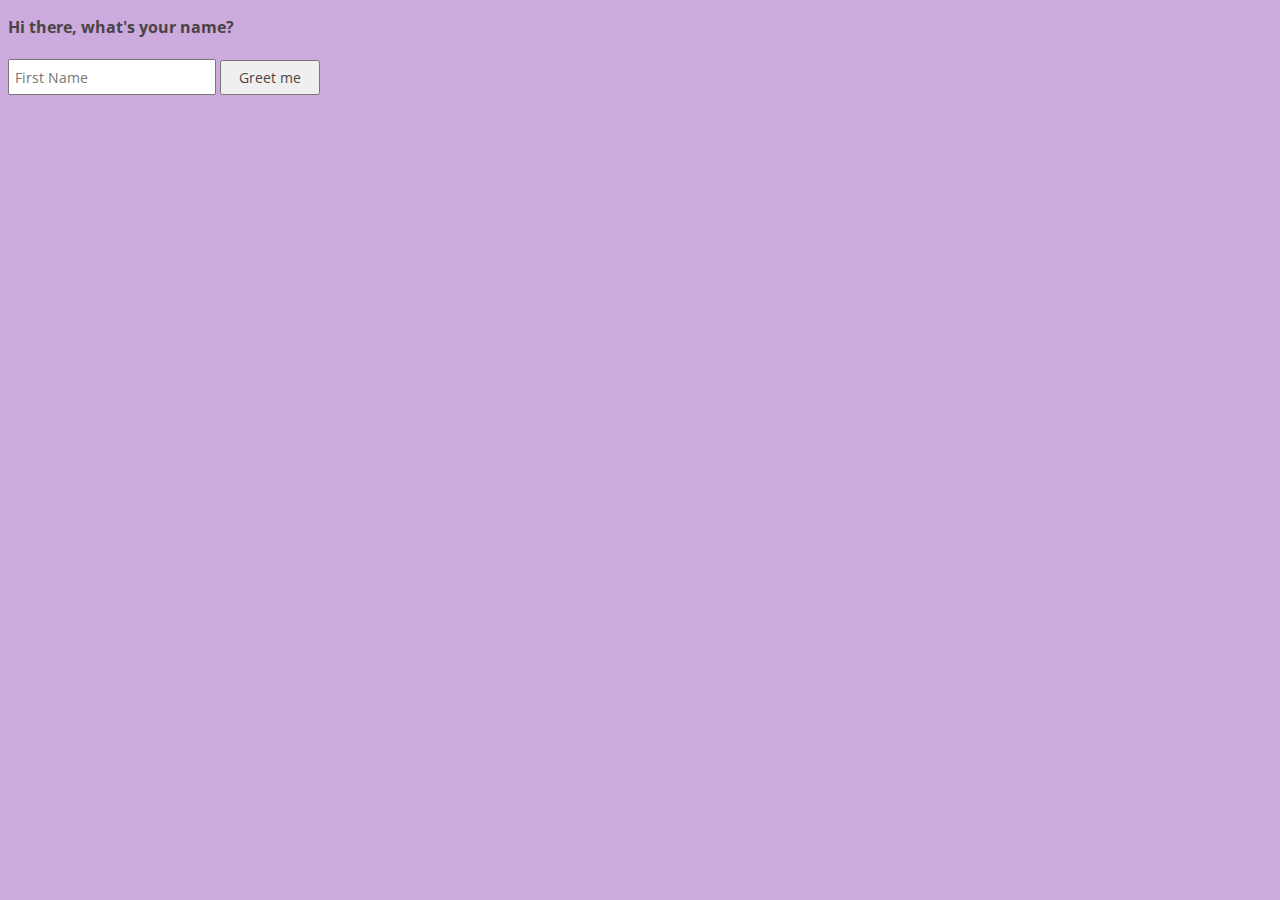
<file: Ex1 Meet & Greet/index.html>
<!doctype html>
<html lang="en">
<head>
    <meta charset="UTF-8">
    <title>Meet & Greet</title>
    <link href="//fonts.googleapis.com/css?family=Open+Sans" type="text/css" rel="stylesheet">
    <link rel="stylesheet" href="css/style.css" type="text/css" />
</head>
<body>
    <p>Hi there, what's your name?</p>
    <input type="text" name="name" placeholder="First Name"/>
    <input type="button" name="introduction" value="Greet me"/>
    <div id="output"></div>
    <script
      src="https://code.jquery.com/jquery-3.2.1.js"
      integrity="sha256-DZAnKJ/6XZ9si04Hgrsxu/8s717jcIzLy3oi35EouyE="
      crossorigin="anonymous"></script>
    <script type="text/javascript" src="js/app.js"></script>
</body>
</html>
</file>
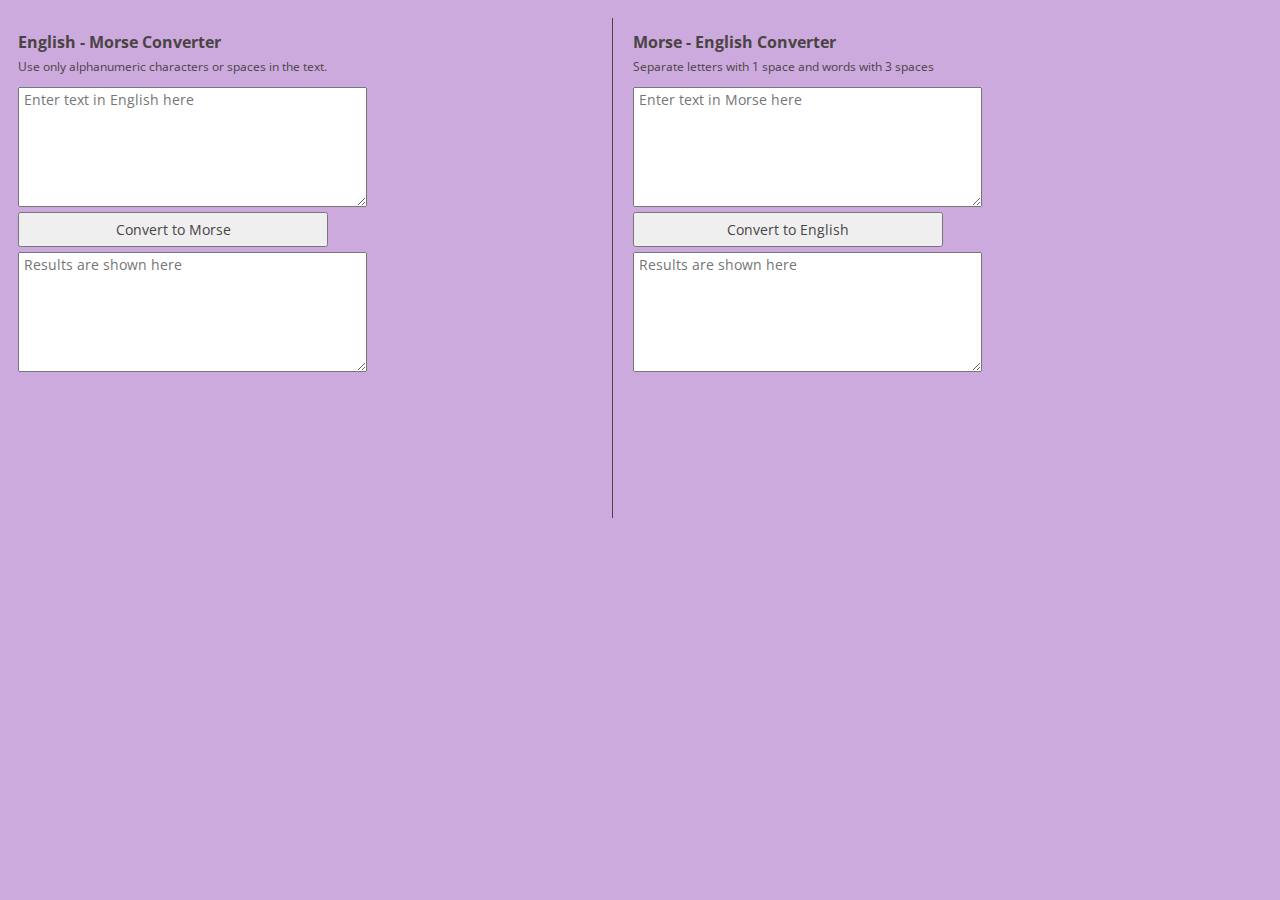
<file: Ex2 Morse code  - English transalator/index.html>
<!doctype html>
<html lang="en">
<head>
    <meta charset="UTF-8">
    <title>English to Morse</title>
    <link href="//fonts.googleapis.com/css?family=Open+Sans" type="text/css" rel="stylesheet">
    <link rel="stylesheet" href="css/style.css" type="text/css" />
</head>
<body>
    <div id="col1" class="column">
        <h2>English - Morse Converter</h2>
        <p>Use only alphanumeric characters or spaces in the text.</p>
        <textarea id="en" rows="6" cols="41" name="english" placeholder="Enter text in English here"></textarea>
        <input id="En-Mo" type="button" name="convert" value="Convert to Morse"/>
        <textarea id="res1" rows="6" cols="41" name="output-morse" placeholder="Results are shown here"></textarea>
    </div>
    <div class="column">
        <h2>Morse - English Converter</h2>
        <p>Separate letters with 1 space and words with 3 spaces</p>
        <textarea id="mo" rows="6" cols="41" name="morse" placeholder="Enter text in Morse here"></textarea>
        <input id="Mo-En" type="button" name="convert" value="Convert to English"/>
        <textarea id="res2" rows="6" cols="41" name="output-english" placeholder="Results are shown here"></textarea>
    </div>
    <script type="text/javascript" src="js/app.js"></script>
</body>
</html>
</file>
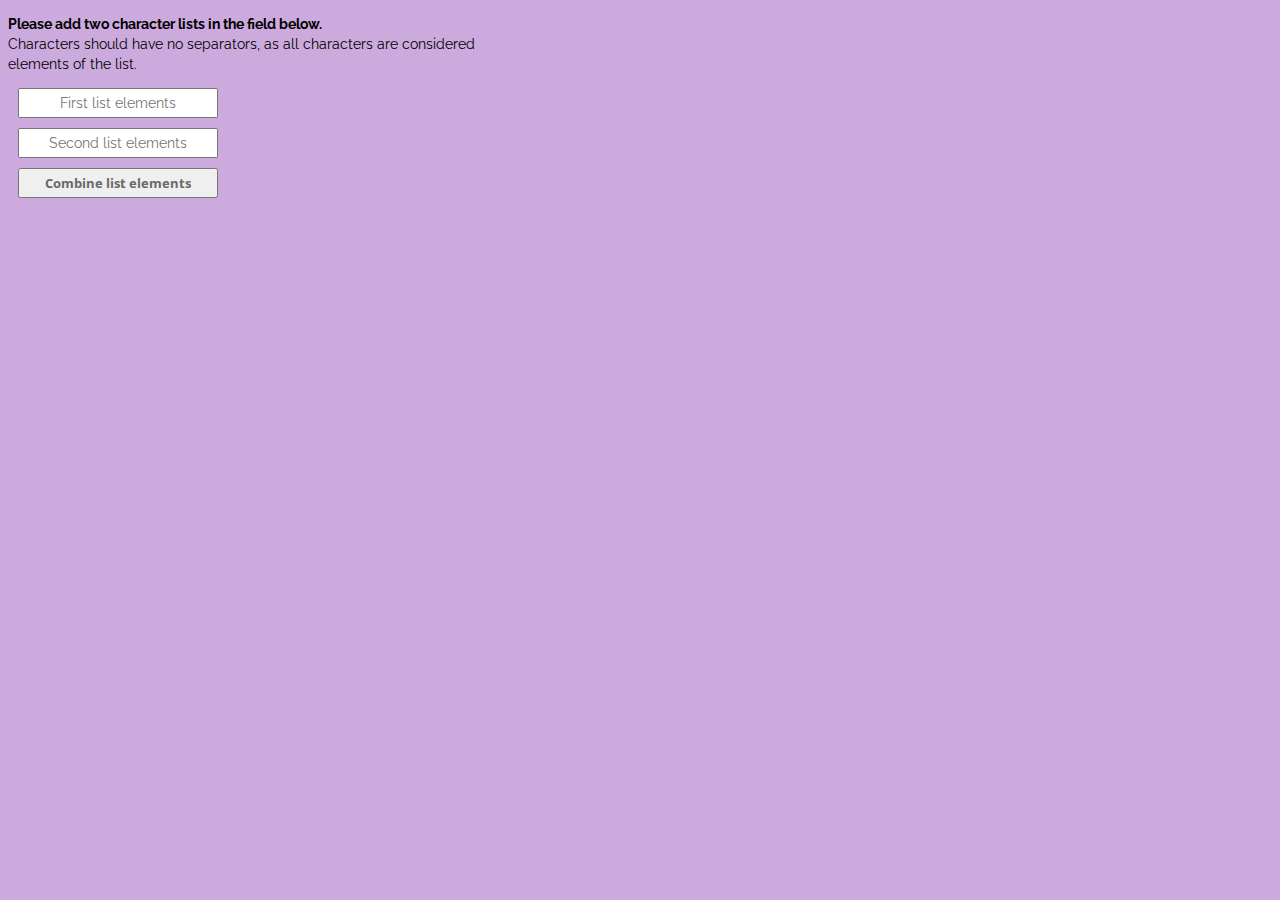
<file: Ex3 Combine arrays/index.html>
<!doctype html>
<html lang="en">
<head>
    <meta charset="UTF-8">
    <title>Combine arrays</title>
    <link href="//fonts.googleapis.com/css?family=Open+Sans" type="text/css" rel="stylesheet">
    <link href="//fonts.googleapis.com/css?family=Raleway" type="text/css" rel="stylesheet" >
    <link rel="stylesheet" href="css/style.css" type="text/css" />
</head>
<body>
    <p><b>Please add two character lists in the field below.</b> </br> Characters should have no separators, as all characters are considered elements of the list.</p>
    <input class="values" type="text" name="val1" placeholder="First list elements"/>
    <input class="values" type="text" name="val2" placeholder="Second list elements"/>
    <input id="return" class="buttons" type="button" name="new" value="Combine list elements"/>
    <div id="output"></div>
    <script
      src="https://code.jquery.com/jquery-3.2.1.js"
      integrity="sha256-DZAnKJ/6XZ9si04Hgrsxu/8s717jcIzLy3oi35EouyE="
      crossorigin="anonymous"></script>
    <script type="text/javascript" src="js/app.js"></script>
</body>
</html>
</file>
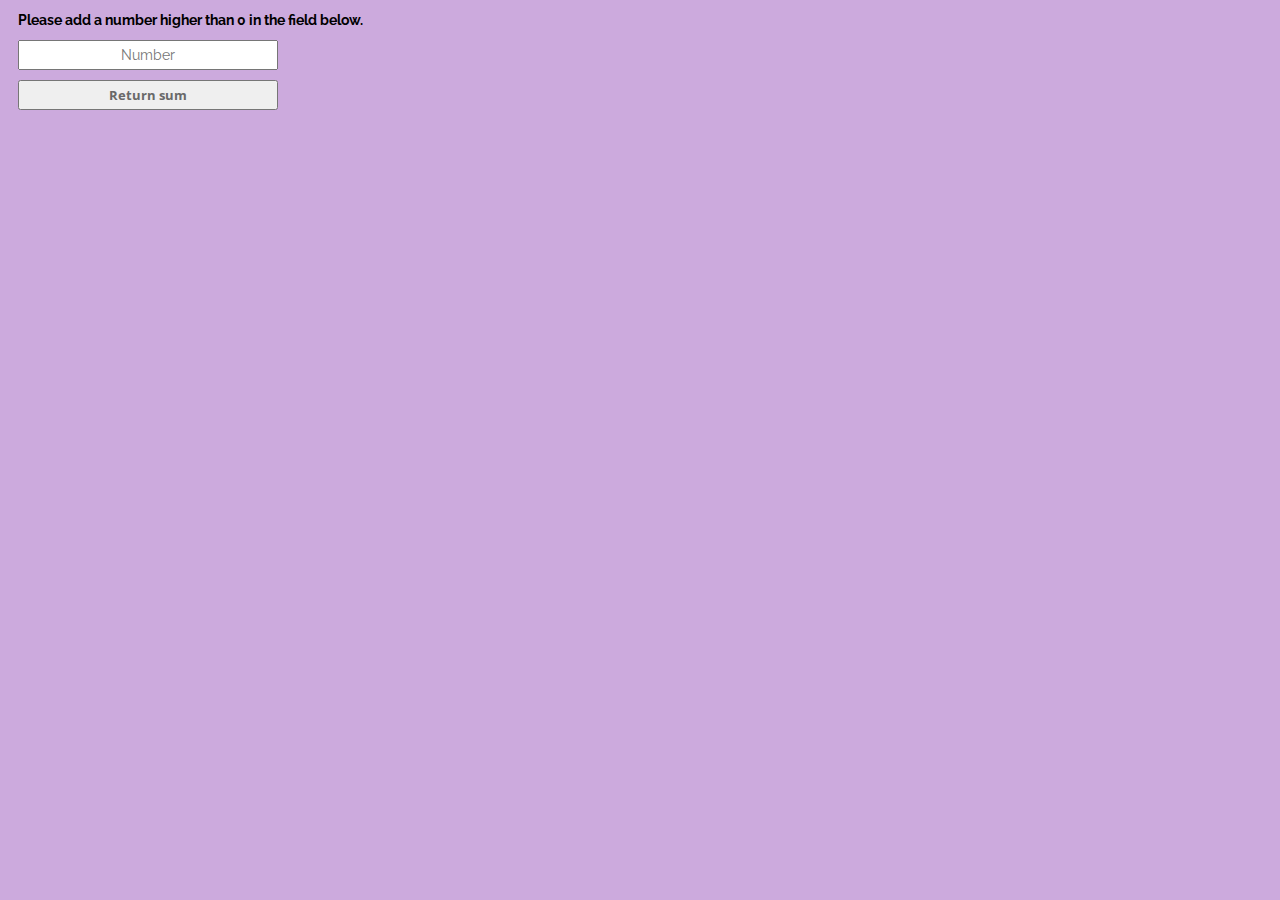
<file: Ex4 Sum of first n numbers/index.html>
<!doctype html>
<html lang="en">
<head>
    <meta charset="UTF-8">
    <title>Return sum of first n numbers</title>
    <link href="//fonts.googleapis.com/css?family=Open+Sans" type="text/css" rel="stylesheet">
    <link href="//fonts.googleapis.com/css?family=Raleway" type="text/css" rel="stylesheet" >
    <link rel="stylesheet" href="css/style.css" type="text/css" />
</head>
<body>
    <p><b>Please add a number higher than 0 in the field below.</b></p>
    <input class="values" type="text" name="val1" placeholder="Number"/>
    <input id="return" class="buttons" type="button" name="new" value="Return sum"/>
    <div id="output"></div>
    <script
      src="https://code.jquery.com/jquery-3.2.1.js"
      integrity="sha256-DZAnKJ/6XZ9si04Hgrsxu/8s717jcIzLy3oi35EouyE="
      crossorigin="anonymous"></script>
    <script type="text/javascript" src="js/app.js"></script>
</body>
</html>
</file>
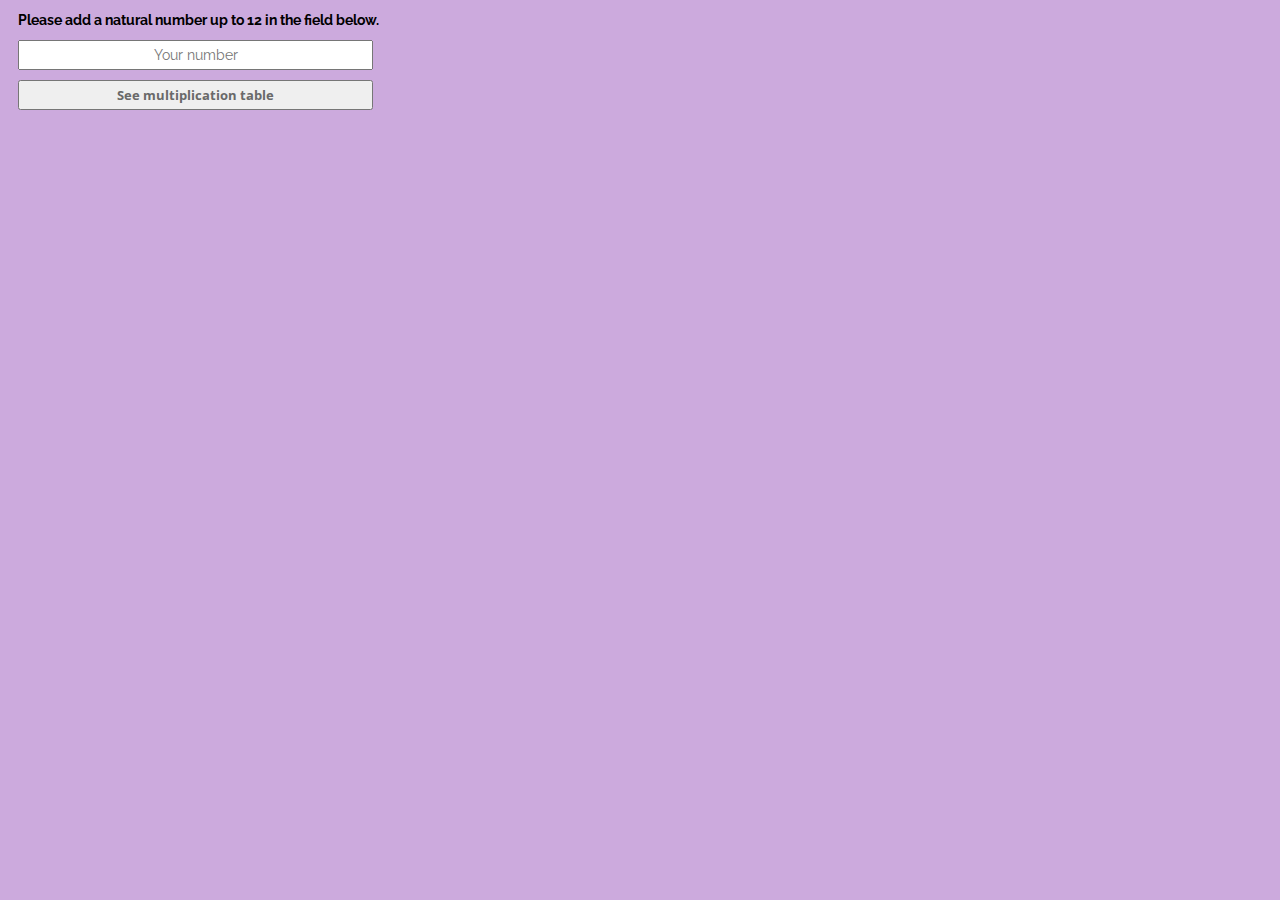
<file: Ex5 Multiplication table/index.html>
<!doctype html>
<html lang="en">
<head>
    <meta charset="UTF-8">
    <title>Multiplication table</title>
    <link href="//fonts.googleapis.com/css?family=Open+Sans" type="text/css" rel="stylesheet">
    <link href="//fonts.googleapis.com/css?family=Raleway" type="text/css" rel="stylesheet" >
    <link rel="stylesheet" href="css/style.css" type="text/css" />
</head>
<body>
    <p><b>Please add a natural number up to 12 in the field below.</b></p>
    <input class="values" type="text" name="val1" placeholder="Your number"/>
    <input id="return" class="buttons" type="button" name="new" value="See multiplication table"/>
    <div id="output"></div>
    <script
      src="https://code.jquery.com/jquery-3.2.1.js"
      integrity="sha256-DZAnKJ/6XZ9si04Hgrsxu/8s717jcIzLy3oi35EouyE="
      crossorigin="anonymous"></script>
    <script type="text/javascript" src="js/app.js"></script>
</body>
</html>
</file>
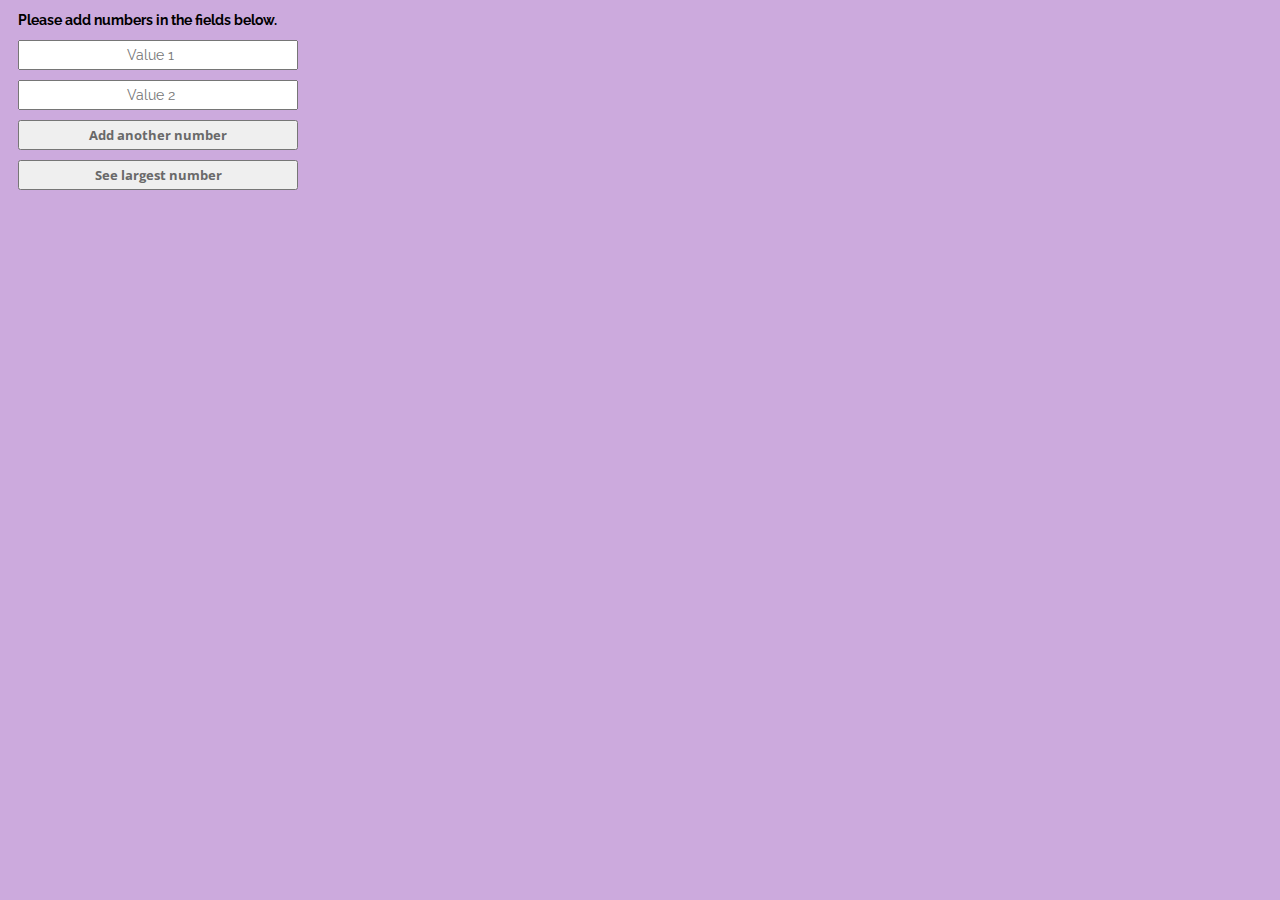
<file: Ex6 Largest element in a list/index.html>
<!doctype html>
<html lang="en">
<head>
    <meta charset="UTF-8">
    <title>Largest element in a list</title>
    <link href="//fonts.googleapis.com/css?family=Open+Sans" type="text/css" rel="stylesheet">
    <link href="//fonts.googleapis.com/css?family=Raleway" type="text/css" rel="stylesheet" >
    <link rel="stylesheet" href="css/style.css" type="text/css" />
</head>
<body>
    <p><b>Please add numbers in the fields below.</b></p>
    
    <div class='inputs'>
        <input class="values" type="number" name="val1" placeholder="Value 1"/>
        <input class="values" type="number" name="val1" placeholder="Value 2"/>
    </div>
    
    <input id="new" class="buttons" type="button" name="submit" value="Add another number"/>
    <input id="return" class="buttons" type="button" name="submit" value="See largest number"/>
    <div id="output"></div>
    
    <script
      src="https://code.jquery.com/jquery-3.2.1.js"
      integrity="sha256-DZAnKJ/6XZ9si04Hgrsxu/8s717jcIzLy3oi35EouyE="
      crossorigin="anonymous"></script>
    <script type="text/javascript" src="js/app.js"></script>
</body>
</html>
</file>
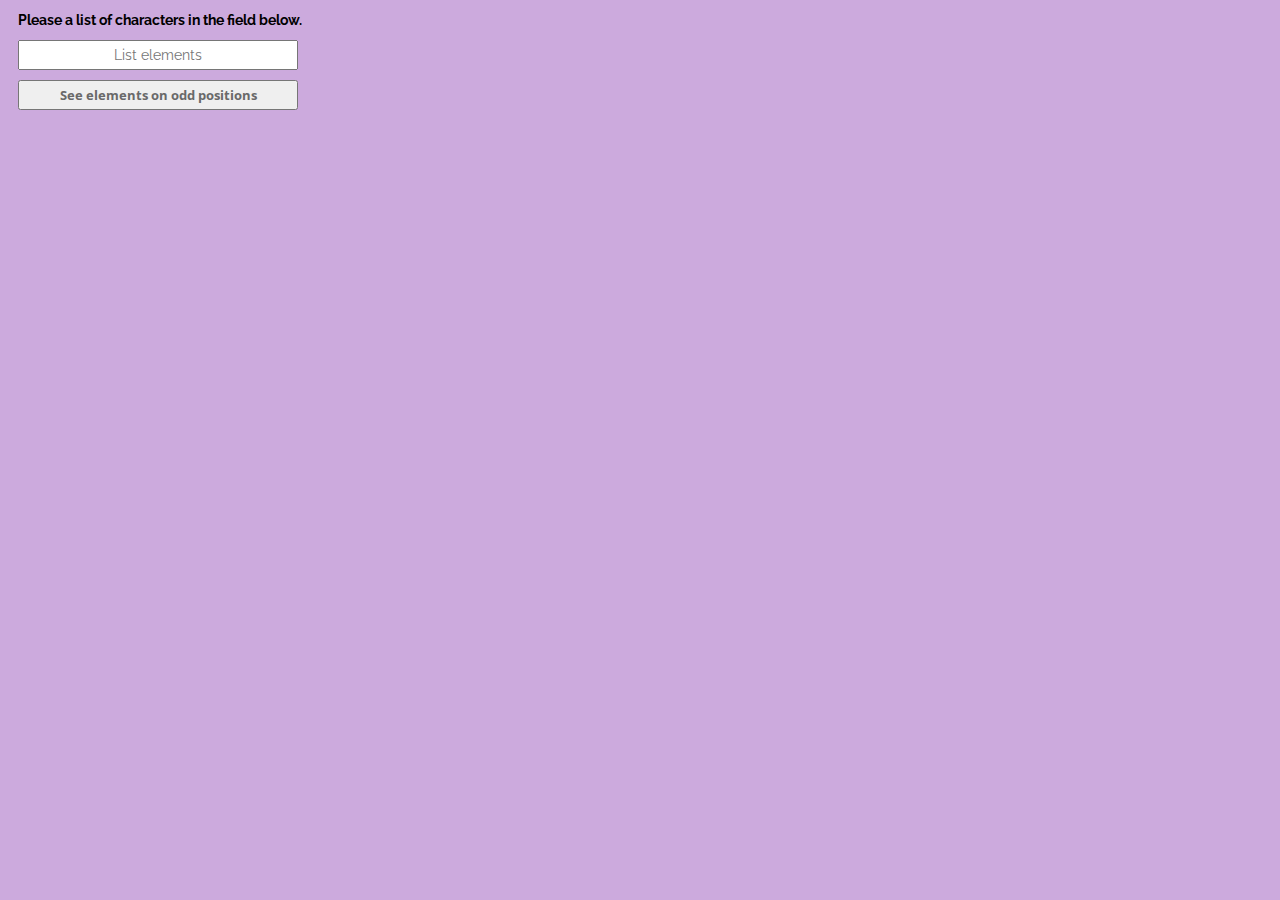
<file: Ex7 Odd position elements/index.html>
<!doctype html>
<html lang="en">
<head>
    <meta charset="UTF-8">
    <title>Odd position elements</title>
    <link href="//fonts.googleapis.com/css?family=Open+Sans" type="text/css" rel="stylesheet">
    <link href="//fonts.googleapis.com/css?family=Raleway" type="text/css" rel="stylesheet" >
    <link rel="stylesheet" href="css/style.css" type="text/css" />
</head>
<body>
    <p><b>Please a list of characters in the field below.</b></p>
    <input class="values" type="text" name="val1" placeholder="List elements"/>
    <input id="return" class="buttons" type="button" name="new" value="See elements on odd positions"/>
    <div id="output"></div>
    <script
      src="https://code.jquery.com/jquery-3.2.1.js"
      integrity="sha256-DZAnKJ/6XZ9si04Hgrsxu/8s717jcIzLy3oi35EouyE="
      crossorigin="anonymous"></script>
    <script type="text/javascript" src="js/app.js"></script>
</body>
</html>
</file>
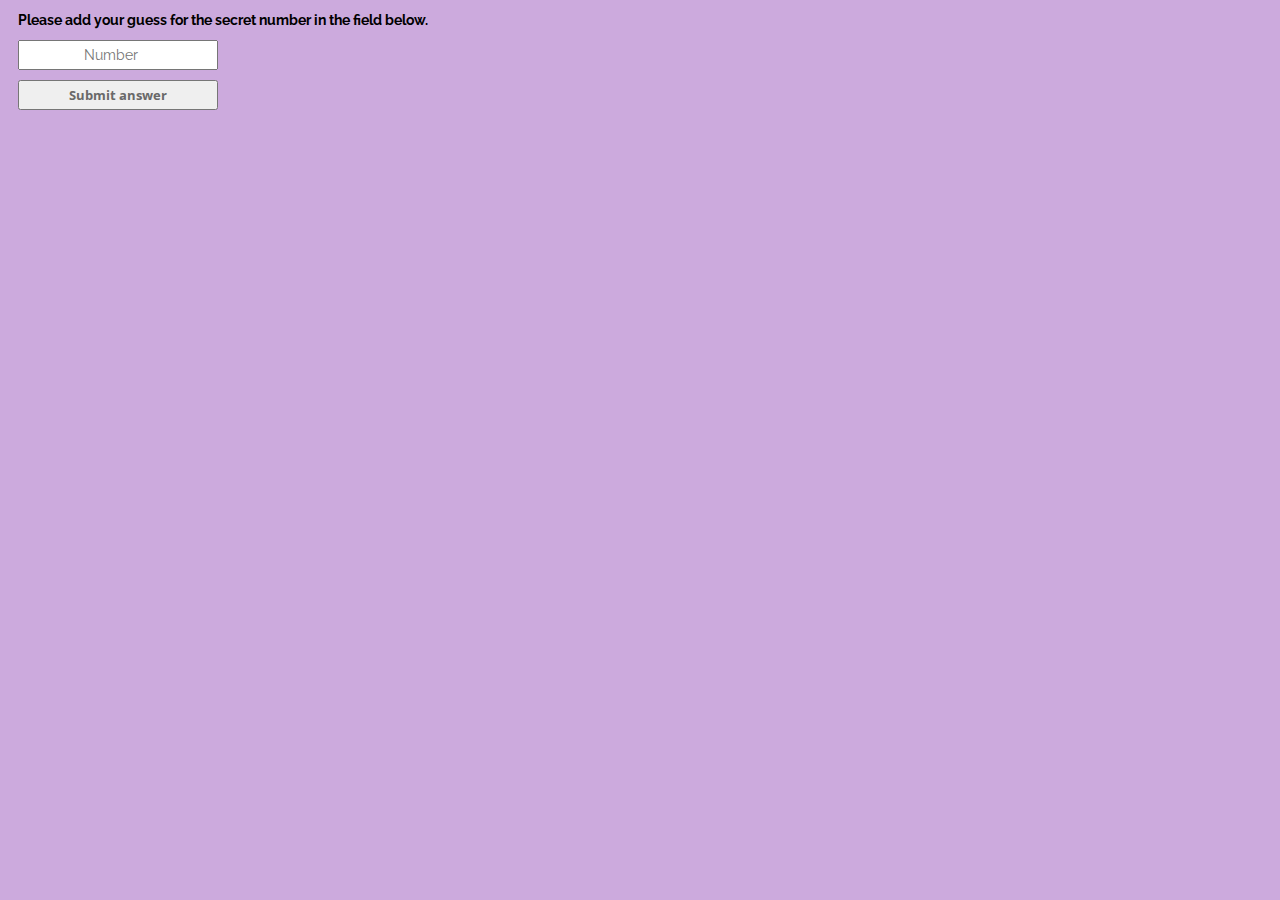
<file: Ex8 Guessing the number game/index.html>
<!doctype html>
<html lang="en">
<head>
    <meta charset="UTF-8">
    <title>Guessing game</title>
    <link href="//fonts.googleapis.com/css?family=Open+Sans" type="text/css" rel="stylesheet">
    <link href="//fonts.googleapis.com/css?family=Raleway" type="text/css" rel="stylesheet" >
    <link rel="stylesheet" href="css/style.css" type="text/css" />
</head>
<body>
    <p><b>Please add your guess for the secret number in the field below.</b></p>
    <input class="values" type="number" name="val1" placeholder="Number"/>
    <input id="return" class="buttons" type="button" name="submit" value="Submit answer"/>
    <div id="output"></div>
    <script
      src="https://code.jquery.com/jquery-3.2.1.js"
      integrity="sha256-DZAnKJ/6XZ9si04Hgrsxu/8s717jcIzLy3oi35EouyE="
      crossorigin="anonymous"></script>
    <script type="text/javascript" src="js/app.js"></script>
</body>
</html>
</file>
<file: Ex1 Meet & Greet/css/style.css>
body {
     background-color:#CCAADD;
}

p {
    font-family: Open Sans;
    font-weight: bold;
    font-size: 16px;
    color: #4a4344;
}

input[type="text"] {
    font-family: Open Sans;
    font-size: 14px;
    color: #4a4344;
    margin-top: 5px;
    text-indent: 3px;
    height: 30px;
    width: 200px;
}

input[type="button"] {
    font-family: Open Sans;
    font-size: 14px;
    color: #4a4344;
    margin-top: 5px;
    text-align: center;
    height: 35px;
    width: 100px;
}

#output {
   font-family: Open Sans;
   font-size: 14px;
   color: #4a4344;
   margin-top: 15px; 
}
</file>
<file: Ex2 Morse code  - English transalator/css/style.css>
body {
     background-color:#CCAADD;
}

h2 {
    font-family: Open Sans;
    font-weight: bold;
    font-size: 16px;
    color: #4a4344;
    margin-bottom: 5px;
}

p {
    font-family: Open Sans;
    font-size: 12px;
    color: #4a4344;
    margin-top: 5px;
}

.column {
    float: left;
    width: 47%;
    min-height: 500px;
    margin: 10px;
}

#col1 {
    border-right: solid 1px #4a4344;
    margin-right: 10px;
}

textarea {
    font-family: Open Sans;
    font-size: 14px;
    color: #4a4344;
    margin-top: 5px;
    text-indent: 3px;
    display: block;
}

input[type="button"] {
    font-family: Open Sans;
    font-size: 14px;
    color: #4a4344;
    margin-top: 5px;
    text-align: center;
    height: 35px;
    width: 310px;
}
</file>
<file: Ex3 Combine arrays/css/style.css>
* {
    box-sizing: border-box;
}

body {
  background-color:#CCAADD;
}

p, #output {
   margin-right: 60%;
   font-size: 14px;
   font-family: Raleway;
   line-height: 20px;
}

.values{
  margin: 10px;
  font-size: 14px;
  font-family: Raleway;
  text-align: center;
  height: 30px;
  width: 200px;
  display: block;
}

.buttons {
    margin: 10px;
    font-weight: bold;
    font-family: Open Sans;
    text-align: center;
    color: #696969;
    height: 30px;
    width: 200px; 
    display: block;
}
</file>
<file: Ex4 Sum of first n numbers/css/style.css>
* {
    box-sizing: border-box;
}

body {
  background-color:#CCAADD;
}

p, #output {
   margin: 10px;
   font-size: 14px;
   font-family: Raleway;
   line-height: 20px;
}

.values{
  margin: 10px;
  font-size: 14px;
  font-family: Raleway;
  text-align: center;
  height: 30px;
  width: 260px;
  display: block;
}

.buttons {
    margin: 10px;
    font-weight: bold;
    font-family: Open Sans;
    text-align: center;
    color: #696969;
    height: 30px;
    width: 260px; 
    display: block;
}
</file>
<file: Ex5 Multiplication table/css/style.css>
* {
    box-sizing: border-box;
}

body {
  background-color:#CCAADD;
}

p, #output {
   margin: 10px;
   font-size: 14px;
   font-family: Raleway;
   line-height: 20px;
}

.values{
  margin: 10px;
  font-size: 14px;
  font-family: Raleway;
  text-align: center;
  height: 30px;
  width: 355px;
  display: block;
}

.buttons {
    margin: 10px;
    font-weight: bold;
    font-family: Open Sans;
    text-align: center;
    color: #696969;
    height: 30px;
    width: 355px; 
    display: block;
}
</file>
<file: Ex6 Largest element in a list/css/style.css>
* {
    box-sizing: border-box;
}

body {
  background-color:#CCAADD;
}

p, #output {
   margin: 10px;
   font-size: 14px;
   font-family: Raleway;
   line-height: 20px;
}

.values{
  margin: 10px;
  font-size: 14px;
  font-family: Raleway;
  text-align: center;
  height: 30px;
  width: 280px;
  display: block;
}

.buttons {
    margin: 10px;
    font-weight: bold;
    font-family: Open Sans;
    text-align: center;
    color: #696969;
    height: 30px;
    width: 280px; 
    display: block;
}

#new-input {
    margin: 5px;
    font-weight: bold;
    font-family: Open Sans;
    color: #696969;
    height: 30px;
    width: 159px; 
    display: block;
}
</file>
<file: Ex7 Odd position elements/css/style.css>
* {
    box-sizing: border-box;
}

body {
  background-color:#CCAADD;
}

p, #output {
   margin: 10px;
   font-size: 14px;
   font-family: Raleway;
   line-height: 20px;
}

.values{
  margin: 10px;
  font-size: 14px;
  font-family: Raleway;
  text-align: center;
  height: 30px;
  width: 280px;
  display: block;
}

.buttons {
    margin: 10px;
    font-weight: bold;
    font-family: Open Sans;
    text-align: center;
    color: #696969;
    height: 30px;
    width: 280px; 
    display: block;
}
</file>
<file: Ex8 Guessing the number game/css/style.css>
* {
    box-sizing: border-box;
}

body {
  background-color:#CCAADD;
}

p, #output {
   margin: 10px;
   font-size: 14px;
   font-family: Raleway;
   line-height: 20px;
}

.values{
  margin: 10px;
  font-size: 14px;
  font-family: Raleway;
  text-align: center;
  height: 30px;
  width: 200px;
  display: block;
}

.buttons {
    margin: 10px;
    font-weight: bold;
    font-family: Open Sans;
    text-align: center;
    color: #696969;
    height: 30px;
    width: 200px; 
    display: block;
}
</file>
